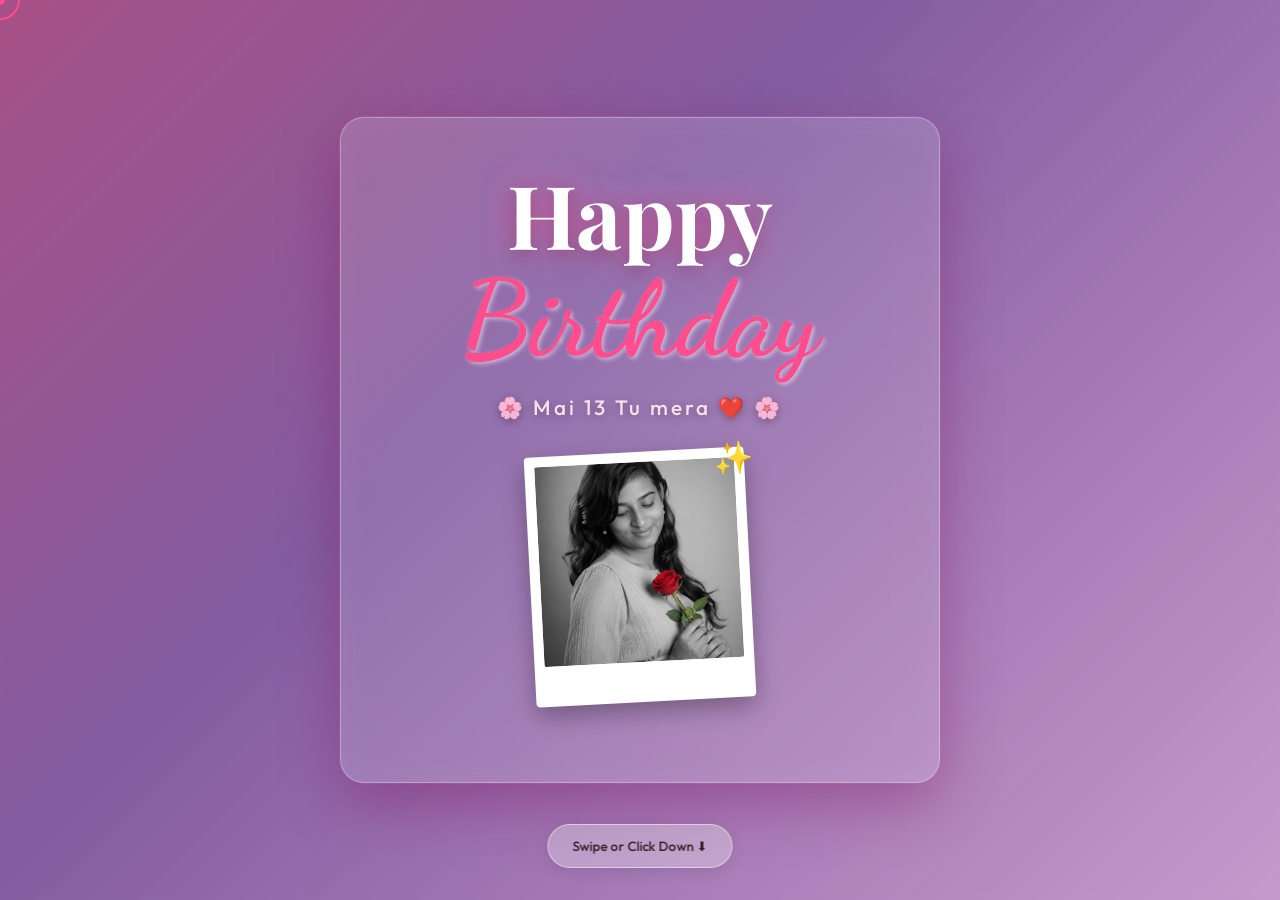
<file: index.html>
<!DOCTYPE html>
<html lang="en">

<head>
  <meta charset="UTF-8">
  <meta name="viewport" content="width=device-width, initial-scale=1.0">
  <title>Happy Birthday, Bestie! 🎀</title>
  <link rel="stylesheet" href="style.css">
  <link
    href="https://fonts.googleapis.com/css2?family=Playfair+Display:ital,wght@0,400;0,700;1,400&family=Dancing+Script:wght@600;700&family=Outfit:wght@300;400;500;600&display=swap"
    rel="stylesheet">
</head>

<body>
  <!-- Custom Cursor Elements -->
  <div class="cursor-dot"></div>
  <div class="cursor-outline"></div>

  <!-- Audio Element -->
  <audio id="bg-music" src="Barthday.webm" preload="auto"></audio>

  <div class="scroll-container">

    <!-- PAGE 1: Hero -->
    <section class="page hero-page" id="page-1">
      <div class="glass-panel">
        <h1 class="hero-title">Happy <br><span class="cursive">Birthday</span></h1>
        <p class="hero-date">🌸 Mai 13 Tu mera ❤️ 🌸</p>
        <div class="hero-photo-wrapper polaroid">
          <img src="11.jpeg" alt="Bestie" class="fit-img">
          <div class="sparkle">✨</div>
        </div>
      </div>
      <button class="next-page-btn" onclick="scrollToPage('page-2')">Swipe or Click Down ⬇</button>
    </section>

    <!-- PAGE 2: Message Section -->
    <section class="page message-page" id="page-2">
      <div class="glass-panel">
        <h2 class="section-title">A Little Note...</h2>
        <p class="message-text">
          Hey you ✨<br><br>
          I don't need a special occasion to tell you how much you mean to me — but since today is literally your day,
          I'm saying it louder. You are the kind of person who makes ordinary days feel like adventures.<br><br>
          The one I call when something amazing happens, and also when everything falls apart.
        </p>
      </div>
      <button class="next-page-btn" onclick="scrollToPage('page-3')">Next ⬇</button>
    </section>

    <!-- PAGE 3: Memories -->
    <section class="page memories-page" id="page-3">
      <h2 class="section-title text-light">Your Beautiful Chaos 📸</h2>
      <div class="gallery-track">
        <div class="polaroid"><img src="6.jpeg" class="fit-img" alt="Memory">
          <p>Hmari choti don😎</p>
        </div>
        <div class="polaroid"><img src="2.jpeg" class="fit-img" alt="Memory">
          <p>Cutest Girl❤️‍🔥</p>
        </div>
        <div class="polaroid"><img src="24.jpeg" class="fit-img" alt="Memory">
          <p> Butterfly🦋🦋</p>
        </div>
        <div class="polaroid"><img src="18.jpeg" class="fit-img" alt="Memory">
          <p>Thoda Asthetic Pose Deta Hnu</p>
        </div>
        <div class="polaroid"><img src="25.jpeg" class="fit-img" alt="Memory">
          <p>Pritiest Girl 🐷🐷</p>
        </div>
        <div class="polaroid"><img src="12.jpeg" class="fit-img" alt="Memory">
          <p>Bestieeee🫂🫂</p>
        </div>
        <div class="polaroid"><img src="7.jpeg" class="fit-img" alt="Memory">
          <p>No Caption Needed 🙄</p>
        </div>
        <div class="polaroid"><img src="4.jpeg" class="fit-img" alt="Memory">
          <p>Sakal se Se Hni Harami Lagti H </p>
        </div>
        <div class="polaroid"><img src="20.jpeg" class="fit-img" alt="Memory">
          <p> Barbie 💅</p>
        </div>
      </div>
      <button class="next-page-btn light" onclick="scrollToPage('page-4')">Next ⬇</button>
    </section>

    <!-- PAGE 4: Song Playlist -->
    <section class="page song-page" id="page-4">
      <div class="music-player glass-panel">
        <h2 class="section-title">Our Soundtrack 🎵</h2>

        <div class="record-wrapper">
          <div class="record" id="record">
            <div class="record-center"></div>
          </div>
        </div>

        <div class="playlist">
          <div class="song-item active" onclick="playSong(0, 'Birthday', 'Happy Birthday 🎂', 'Barthday.webm')">
            <div class="song-info">
              <span class="song-title">Birthday</span>
              <span class="song-artist">Unknown</span>
            </div>
            <div class="playing-bars">
              <div class="bar"></div>
              <div class="bar"></div>
              <div class="bar"></div>
            </div>
          </div>

          <div class="song-item"
            onclick="playSong(1, 'Main Tera Musafir', 'Mai Bhatka Tu Mera Basera 🌸', 'Main Tera __ Musafir Mai Bhatka Tu Mera Basera.webm')">
            <div class="song-info">
              <span class="song-title">Main Tera Musafir</span>
              <span class="song-artist">Unknown</span>
            </div>
            <div class="playing-bars">
              <div class="bar"></div>
              <div class="bar"></div>
              <div class="bar"></div>
            </div>
          </div>

          <div class="song-item"
            onclick="playSong(2, 'Sitara Hai Tu', 'Meri nazar ka ✨', 'Sitara hai tu meri meri nazar ka.webm')">
            <div class="song-info">
              <span class="song-title">Sitara Hai Tu</span>
              <span class="song-artist">Unknown</span>
            </div>
            <div class="playing-bars">
              <div class="bar"></div>
              <div class="bar"></div>
              <div class="bar"></div>
            </div>
          </div>
        </div>

        <h3 class="current-song-name" id="current-title">Birthday</h3>
        <p class="current-song-desc" id="current-desc">Happy Birthday 🎂</p>
      </div>

      <!-- Play button sits separately below the glass card -->
      <div class="player-controls">
        <button id="play-btn" class="play-btn">▶ Play</button>
      </div>

      <!-- Next page button pinned at the bottom -->
      <button class="next-page-btn" onclick="scrollToPage('page-5')">Next ⬇</button>
    </section>

    <!-- PAGE 5: Birthday Wishes -->
    <section class="page wishes-page" id="page-5">
      <h2 class="section-title">Tap a Star ⭐</h2>
      <div class="stars-container">
        <div class="star" onclick="showWish(0)">⭐</div>
        <div class="star" onclick="showWish(1)">⭐</div>
        <div class="star" onclick="showWish(2)">⭐</div>
        <div class="star" onclick="showWish(3)">⭐</div>
        <div class="star" onclick="showWish(4)">⭐</div>
      </div>
      <div class="wish-display glass-panel" id="wish-display">
        Make a wish!
      </div>
      <button class="next-page-btn" onclick="scrollToPage('page-6')">Next ⬇</button>
    </section>

    <!-- PAGE 6: Blow Candle -->
    <section class="page candle-page" id="page-6">
      <h2 class="section-title text-light">Make a Wish & Tap to Blow 🎂</h2>
      <div class="cake-container" onclick="blowCandles()">
        <div class="flame" id="flame1"></div>
        <div class="flame" id="flame2"></div>
        <div class="flame" id="flame3"></div>
        <div class="candle c1"></div>
        <div class="candle c2"></div>
        <div class="candle c3"></div>
        <div class="cake-top">Happy Birthday!</div>
        <div class="cake-bottom"></div>
      </div>
      <p class="cake-msg" id="cake-msg"></p>
      <button class="next-page-btn light" onclick="scrollToPage('page-7')">Next ⬇</button>
    </section>

    <!-- PAGE 7: Message from Heart -->
    <section class="page heart-page" id="page-7">
      <div class="glass-panel">
        <h2 class="section-title">From the Heart ♥</h2>
        <p class="message-text">
          Watching you exist in the world — with all your warmth, your chaos, your brilliance — genuinely makes me proud
          to be your best friend. <br><br>
          Today I hope you feel as loved as you make everyone around you feel. You are irreplaceable. Happy birthday, my
          favorite human.
        </p>
      </div>
      <button class="next-page-btn" onclick="scrollToPage('page-8')">Next ⬇</button>
    </section>

    <!-- PAGE 8: Footer -->
    <section class="page footer-page" id="page-8">
      <div class="glass-panel text-center">
        <div class="hearts">💕 💖 💕 💖 💕</div>
        <h2 class="footer-main">Made with all my love, just for you 🌸</h2>
        <p class="footer-sub">Have the most magical birthday ever, bestie ✨</p>
        <div class="hearts">🌺 🌸 🌺 🌸 🌺</div>
      </div>
    </section>

  </div>

  <script>
    // -----------------------------------------
    // SMOOTH SCROLL NAVIGATION
    // -----------------------------------------
    function scrollToPage(pageId) {
      document.getElementById(pageId).scrollIntoView({ behavior: 'smooth' });
    }

    // -----------------------------------------
    // 1. ULTRA-SMOOTH FLOWER CURSOR EFFECT
    // -----------------------------------------
    const cursorDot = document.querySelector('.cursor-dot');
    const cursorOutline = document.querySelector('.cursor-outline');

    let mouseX = 0;
    let mouseY = 0;
    let outlineX = 0;
    let outlineY = 0;

    window.addEventListener('mousemove', (e) => {
      mouseX = e.clientX;
      mouseY = e.clientY;
      // Dot moves instantly via transform
      cursorDot.style.transform = `translate(${mouseX}px, ${mouseY}px)`;
    });

    // Lerp function for buttery smooth trailing outline
    function lerp(start, end, amt) {
      return (1 - amt) * start + amt * end;
    }

    function animateCursor() {
      outlineX = lerp(outlineX, mouseX, 0.15);
      outlineY = lerp(outlineY, mouseY, 0.15);
      cursorOutline.style.transform = `translate(${outlineX}px, ${outlineY}px)`;
      requestAnimationFrame(animateCursor);
    }
    animateCursor();

    // Spawn flowers on click/touch
    function spawnFlower(x, y) {
      const flower = document.createElement('div');
      flower.classList.add('cursor-flower');
      const flowers = ['🌸', '🌺', '✨', '💖'];
      flower.textContent = flowers[Math.floor(Math.random() * flowers.length)];
      flower.style.left = x + 'px';
      flower.style.top = y + 'px';

      const angle = Math.random() * Math.PI * 2;
      const distance = 40 + Math.random() * 60;
      flower.style.setProperty('--tx', `${Math.cos(angle) * distance}px`);
      flower.style.setProperty('--ty', `${Math.sin(angle) * distance}px`);

      document.body.appendChild(flower);
      setTimeout(() => flower.remove(), 1000);
    }

    window.addEventListener('click', (e) => {
      // Don't spawn if clicking a button to keep UI clean
      if (e.target.tagName.toLowerCase() === 'button') return;
      for (let i = 0; i < 6; i++) {
        setTimeout(() => spawnFlower(e.clientX, e.clientY), i * 40);
      }
    });

    window.addEventListener('touchstart', (e) => {
      if (e.target.tagName.toLowerCase() === 'button') return;
      for (let i = 0; i < e.touches.length; i++) {
        spawnFlower(e.touches[i].clientX, e.touches[i].clientY);
      }
    });

    // -----------------------------------------
    // 2. PLAYLIST AUDIO PLAYER
    // -----------------------------------------
    const audio = document.getElementById('bg-music');
    const playBtn = document.getElementById('play-btn');
    const record = document.getElementById('record');
    const songItems = document.querySelectorAll('.song-item');
    const currentTitle = document.getElementById('current-title');
    const currentDesc = document.getElementById('current-desc');
    let isPlaying = false;
    let currentSongIndex = 0;

    function playSong(index, title, desc, src) {
      currentSongIndex = index;
      currentTitle.textContent = title;
      currentDesc.textContent = desc;

      // Update UI active state
      songItems.forEach((item, i) => {
        if (i === index) item.classList.add('active');
        else item.classList.remove('active');
      });

      // Update audio source if provided and changed
      if (src) {
        const currentSrc = audio.getAttribute('src');
        if (currentSrc !== src) {
          audio.src = src;
        }
      }

      // Restart and play audio
      audio.currentTime = 0;
      audio.play();
      isPlaying = true;
      record.style.animationPlayState = 'running';
      playBtn.innerHTML = '⏸ Pause';
    }

    playBtn.addEventListener('click', () => {
      if (isPlaying) {
        audio.pause();
        record.style.animationPlayState = 'paused';
        playBtn.innerHTML = '▶ Play';
      } else {
        audio.play();
        record.style.animationPlayState = 'running';
        playBtn.innerHTML = '⏸ Pause';
      }
      isPlaying = !isPlaying;
    });

    // -----------------------------------------
    // 3. WISHES
    // -----------------------------------------
    const wishes = [
      "May every dream you hold dear come true this year! 🌟",
      "Wishing you a year full of laughter and adventures! 🌺",
      "May happiness follow you everywhere you go! 💕",
      "Here's to endless joy, good health, and beautiful memories! ✨",
      "Wishing you a heart full of love and a life full of magic! 🦋"
    ];
    function showWish(idx) {
      const display = document.getElementById('wish-display');
      display.style.opacity = '0';
      setTimeout(() => {
        display.textContent = wishes[idx];
        display.style.opacity = '1';
      }, 300);

      const stars = document.querySelectorAll('.star');
      const rect = stars[idx].getBoundingClientRect();
      for (let i = 0; i < 4; i++) {
        spawnFlower(rect.left + rect.width / 2, rect.top + rect.height / 2);
      }
    }

    // -----------------------------------------
    // 4. BLOW CANDLES & CONFETTI
    // -----------------------------------------
    let blown = false;
    function blowCandles() {
      if (blown) return;
      blown = true;
      document.getElementById('flame1').style.opacity = '0';
      document.getElementById('flame1').style.transform = 'translateY(-20px) scale(0)';

      setTimeout(() => {
        document.getElementById('flame2').style.opacity = '0';
        document.getElementById('flame2').style.transform = 'translateY(-20px) scale(0)';
      }, 150);

      setTimeout(() => {
        document.getElementById('flame3').style.opacity = '0';
        document.getElementById('flame3').style.transform = 'translateY(-20px) scale(0)';
        document.getElementById('cake-msg').textContent = "🎉 Yay! Happy Birthday! 🎉";
        document.getElementById('cake-msg').style.opacity = '1';
        fireConfetti();
      }, 300);
    }

    function fireConfetti() {
      const colors = ['#f7c5d5', '#e91e8c', '#f7c948', '#ffffff'];
      for (let i = 0; i < 100; i++) {
        const conf = document.createElement('div');
        conf.classList.add('confetti');
        conf.style.left = Math.random() * 100 + 'vw';
        conf.style.backgroundColor = colors[Math.floor(Math.random() * colors.length)];
        conf.style.animationDuration = (Math.random() * 3 + 2) + 's';
        conf.style.animationDelay = (Math.random() * 0.5) + 's';
        document.body.appendChild(conf);
        setTimeout(() => conf.remove(), 5000);
      }
    }
  </script>
</body>

</html>
</file>
<file: style.css>
/* =============================================
   BIRTHDAY WEBSITE — style.css
   Theme: Premium Modern Glassmorphism & Polaroids
   ============================================= */

:root {
  --pink-light: #ffe6f0;
  --pink-mid: #fca5c5;
  --pink-deep: #ff4d8d;
  --gold: #ffc837;
  --text-dark: #3a1c27;
  --text-light: #ffffff;
  --glass-bg: rgba(255, 255, 255, 0.25);
  --glass-border: rgba(255, 255, 255, 0.4);
  --font-cursive: 'Dancing Script', cursive;
  --font-display: 'Playfair Display', serif;
  --font-body: 'Outfit', sans-serif;
}

* {
  margin: 0;
  padding: 0;
  box-sizing: border-box;
}

body {
  font-family: var(--font-body);
  background: linear-gradient(135deg, #fbc2eb 0%, #a6c1ee 100%);
  color: var(--text-dark);
  overflow: hidden;
  cursor: none;
}

/* =============================================
   ULTRA-SMOOTH CUSTOM CURSOR
   ============================================= */
.cursor-dot {
  position: fixed;
  top: 0;
  left: 0;
  width: 10px;
  height: 10px;
  background-color: var(--pink-deep);
  border-radius: 50%;
  pointer-events: none;
  z-index: 9999;
  /* Shift exact center to match mouse */
  margin-left: -5px;
  margin-top: -5px;
}

.cursor-outline {
  position: fixed;
  top: 0;
  left: 0;
  width: 40px;
  height: 40px;
  border: 2px solid var(--pink-deep);
  border-radius: 50%;
  pointer-events: none;
  z-index: 9998;
  margin-left: -20px;
  margin-top: -20px;
  /* Transform is handled by JS requestAnimationFrame for max smoothness */
}

.cursor-flower {
  position: fixed;
  pointer-events: none;
  font-size: 24px;
  z-index: 9997;
  transform: translate(-50%, -50%);
  animation: floatAway 1s cubic-bezier(0.25, 1, 0.5, 1) forwards;
}

@keyframes floatAway {
  0% {
    opacity: 1;
    transform: translate(-50%, -50%) scale(0.5);
  }

  100% {
    opacity: 0;
    transform: translate(calc(-50% + var(--tx)), calc(-50% + var(--ty))) scale(1.5) rotate(45deg);
  }
}

@media (pointer: coarse) {
  body {
    cursor: auto;
  }

  .cursor-dot,
  .cursor-outline {
    display: none;
  }
}

/* =============================================
   SCROLL SNAP CONTAINER
   ============================================= */
.scroll-container {
  height: 100vh;
  width: 100vw;
  overflow-y: scroll;
  scroll-snap-type: y mandatory;
  scroll-behavior: smooth;
  -ms-overflow-style: none;
  scrollbar-width: none;
}

.scroll-container::-webkit-scrollbar {
  display: none;
}

.page {
  height: 100vh;
  width: 100vw;
  scroll-snap-align: start;
  display: flex;
  flex-direction: column;
  justify-content: center;
  align-items: center;
  position: relative;
  padding: 2rem;
}

/* =============================================
   GLASSMORPHISM UTILS
   ============================================= */
.glass-panel {
  background: var(--glass-bg);
  backdrop-filter: blur(20px);
  -webkit-backdrop-filter: blur(20px);
  border: 1px solid var(--glass-border);
  border-radius: 24px;
  padding: 3rem;
  max-width: 600px;
  width: 100%;
  text-align: center;
  box-shadow: 0 15px 35px rgba(0, 0, 0, 0.1), inset 0 0 0 1px rgba(255, 255, 255, 0.2);
  transform: translateY(20px);
  animation: fadeUp 1s ease forwards;
}

@keyframes fadeUp {
  to {
    transform: translateY(0);
    opacity: 1;
  }
}

.section-title {
  font-family: var(--font-display);
  font-size: 2.5rem;
  margin-bottom: 1.5rem;
  color: var(--text-dark);
}

.section-title.text-light {
  color: var(--text-light);
  text-shadow: 0 2px 10px rgba(0, 0, 0, 0.2);
}

/* =============================================
   NAVIGATION BUTTON
   ============================================= */
.next-page-btn {
  position: absolute;
  bottom: 2rem;
  left: 50%;
  transform: translateX(-50%);
  background: rgba(255, 255, 255, 0.3);
  backdrop-filter: blur(10px);
  border: 1px solid rgba(255, 255, 255, 0.5);
  color: var(--text-dark);
  padding: 0.8rem 1.5rem;
  border-radius: 50px;
  font-family: var(--font-body);
  font-weight: 500;
  cursor: pointer;
  box-shadow: 0 4px 15px rgba(0, 0, 0, 0.1);
  animation: bounceNav 2s infinite;
  transition: background 0.3s, transform 0.3s;
  z-index: 10;
}

.next-page-btn.light {
  background: rgba(0, 0, 0, 0.2);
  color: #fff;
  border-color: rgba(255, 255, 255, 0.2);
}

.next-page-btn:hover {
  background: rgba(255, 255, 255, 0.6);
}

@keyframes bounceNav {

  0%,
  100% {
    transform: translate(-50%, 0);
  }

  50% {
    transform: translate(-50%, 10px);
  }
}

/* =============================================
   PERFECT IMAGE FRAMING (POLAROID)
   ============================================= */
.polaroid {
  background: #fff;
  padding: 10px 10px 40px 10px;
  border-radius: 4px;
  box-shadow: 0 10px 25px rgba(0, 0, 0, 0.3);
  display: flex;
  flex-direction: column;
}

.fit-img {
  width: 100%;
  height: 100%;
  object-fit: cover;
  aspect-ratio: 1 / 1;
  /* Forces a perfect square */
  border-radius: 2px;
}

/* =============================================
   PAGE 1: HERO
   ============================================= */
.hero-page {
  background: url('https://images.unsplash.com/photo-1518173946687-a4c8892bbd9f?q=80&w=2000&auto=format&fit=crop') center/cover no-repeat;
  background-attachment: fixed;
}

.hero-page::before {
  content: '';
  position: absolute;
  inset: 0;
  background: linear-gradient(135deg,
      rgba(120, 20, 80, 0.65) 0%,
      rgba(60, 10, 100, 0.55) 40%,
      rgba(255, 80, 140, 0.35) 100%);
  backdrop-filter: blur(2px);
  z-index: -1;
}

/* Floating sparkle particles on hero */
.hero-page .glass-panel {
  background: rgba(255, 255, 255, 0.12);
  border: 1px solid rgba(255, 255, 255, 0.3);
  box-shadow:
    0 20px 60px rgba(120, 0, 80, 0.35),
    0 0 0 1px rgba(255, 150, 200, 0.15),
    inset 0 0 40px rgba(255, 255, 255, 0.05);
}

.hero-page .hero-title {
  color: #fff;
  text-shadow:
    0 0 30px rgba(255, 100, 180, 0.8),
    0 4px 20px rgba(0, 0, 0, 0.4);
}

.hero-page .hero-date {
  color: rgba(255, 230, 240, 0.95);
  text-shadow: 0 2px 10px rgba(0, 0, 0, 0.3);
  font-size: 1.3rem;
  letter-spacing: 3px;
}

.hero-title {
  font-family: var(--font-display);
  font-size: clamp(3.5rem, 10vw, 5.5rem);
  line-height: 1.1;
  margin-bottom: 1rem;
}

.hero-title .cursive {
  font-family: var(--font-cursive);
  color: var(--pink-deep);
  font-size: 1.2em;
  text-shadow: 2px 2px 4px rgba(255, 255, 255, 0.5);
}

.hero-date {
  font-size: 1.2rem;
  letter-spacing: 2px;
  margin-bottom: 2rem;
  font-weight: 500;
}

.hero-photo-wrapper {
  position: relative;
  width: 220px;
  margin: 0 auto 2rem;
  transform: rotate(-3deg);
  transition: transform 0.3s ease;
}

.hero-photo-wrapper:hover {
  transform: rotate(0deg) scale(1.05);
}

.sparkle {
  position: absolute;
  top: -10px;
  right: -10px;
  font-size: 2rem;
  animation: pulse 2s infinite alternate;
}

@keyframes pulse {
  to {
    transform: scale(1.2);
    opacity: 0.7;
  }
}

/* =============================================
   PAGE 2 & 7: MESSAGES
   ============================================= */
.message-page {
  background: radial-gradient(circle at top right, #ffdde1, #ee9ca7);
}

.heart-page {
  background: radial-gradient(circle at bottom left, #ffc3a0, #ffafbd);
}

.message-text {
  font-size: 1.25rem;
  line-height: 1.9;
  font-family: var(--font-display);
  font-style: italic;
  color: #553344;
}

/* =============================================
   PAGE 3: MEMORIES
   ============================================= */
.memories-page {
  background: linear-gradient(to bottom, #1a1a2e, #16213e);
}

.memories-page-inner {
  position: relative;
  width: 100%;
  display: flex;
  align-items: center;
}

.gallery-track {
  display: flex;
  gap: 2rem;
  padding: 2rem 50vw 2rem 2rem;
  overflow-x: auto;
  scroll-snap-type: x mandatory;
  scroll-behavior: smooth;
  width: 100%;
  -ms-overflow-style: none;
  scrollbar-width: none;
}

.gallery-track::-webkit-scrollbar {
  display: none;
}

.gallery-track .polaroid {
  scroll-snap-align: center;
  min-width: 280px;
  height: 400px;
  transition: transform 0.4s cubic-bezier(0.175, 0.885, 0.32, 1.275);
}

.gallery-track .polaroid:nth-child(even) {
  transform: rotate(2deg);
}

.gallery-track .polaroid:nth-child(odd) {
  transform: rotate(-2deg);
}

.gallery-track .polaroid:hover {
  transform: scale(1.1) rotate(0deg);
  z-index: 2;
}

/* Gallery side navigation buttons */
.gallery-nav {
  position: absolute;
  top: 50%;
  transform: translateY(-50%);
  background: rgba(255, 255, 255, 0.15);
  backdrop-filter: blur(12px);
  border: 1px solid rgba(255, 255, 255, 0.35);
  color: #fff;
  width: 50px;
  height: 50px;
  border-radius: 50%;
  font-size: 1.4rem;
  cursor: pointer;
  display: flex;
  align-items: center;
  justify-content: center;
  z-index: 10;
  transition: background 0.3s, transform 0.2s, box-shadow 0.3s;
  box-shadow: 0 4px 20px rgba(0, 0, 0, 0.3);
  flex-shrink: 0;
}

.gallery-nav:hover {
  background: rgba(255, 77, 141, 0.7);
  box-shadow: 0 6px 25px rgba(255, 77, 141, 0.5);
  transform: translateY(-50%) scale(1.1);
}

.gallery-nav.prev {
  left: 1rem;
}

.gallery-nav.next {
  right: 1rem;
}

/* =============================================
   PAGE 4: SONG PLAYLIST
   ============================================= */
.song-page {
  background: linear-gradient(135deg, #f6d365 0%, #fda085 100%);
}

.record-wrapper {
  margin: 1rem auto;
  width: 120px;
  height: 120px;
}

.record {
  width: 100%;
  height: 100%;
  background: repeating-radial-gradient(#111, #111 5px, #222 6px, #222 10px);
  border-radius: 50%;
  display: flex;
  justify-content: center;
  align-items: center;
  box-shadow: 0 10px 30px rgba(0, 0, 0, 0.3);
  animation: spin 4s linear infinite;
  animation-play-state: paused;
}

.record-center {
  width: 35px;
  height: 35px;
  background: var(--pink-deep);
  border-radius: 50%;
  border: 3px solid #fff;
}

@keyframes spin {
  100% {
    transform: rotate(360deg);
  }
}

/* PLAYLIST UI */
.playlist {
  background: rgba(255, 255, 255, 0.4);
  border-radius: 16px;
  padding: 1rem;
  margin: 1.5rem 0;
  display: flex;
  flex-direction: column;
  gap: 0.5rem;
}

.song-item {
  display: flex;
  justify-content: space-between;
  align-items: center;
  padding: 0.8rem 1rem;
  border-radius: 12px;
  background: rgba(255, 255, 255, 0.5);
  cursor: pointer;
  transition: background 0.2s, transform 0.2s;
  text-align: left;
}

.song-item:hover {
  background: rgba(255, 255, 255, 0.8);
  transform: translateX(5px);
}

.song-item.active {
  background: var(--pink-deep);
  color: white;
}

.song-info {
  display: flex;
  flex-direction: column;
}

.song-title {
  font-weight: 600;
  font-size: 1rem;
}

.song-artist {
  font-size: 0.8rem;
  opacity: 0.8;
}

.playing-bars {
  display: none;
  gap: 3px;
  height: 15px;
  align-items: flex-end;
}

.song-item.active .playing-bars {
  display: flex;
}

.playing-bars .bar {
  width: 3px;
  background: white;
  animation: bounceBar 0.5s infinite alternate;
}

.playing-bars .bar:nth-child(2) {
  animation-delay: 0.2s;
}

.playing-bars .bar:nth-child(3) {
  animation-delay: 0.4s;
}

@keyframes bounceBar {
  0% {
    height: 5px;
  }

  100% {
    height: 15px;
  }
}

.current-song-name {
  font-size: 1.3rem;
  margin-top: 1rem;
}

.current-song-desc {
  font-size: 0.9rem;
  opacity: 0.8;
  margin-bottom: 0.5rem;
  font-style: italic;
}

.play-btn {
  background: var(--text-dark);
  color: #fff;
  border: none;
  padding: 0.9rem 2.5rem;
  border-radius: 50px;
  font-size: 1.15rem;
  font-family: var(--font-body);
  cursor: pointer;
  transition: transform 0.2s, background 0.2s, box-shadow 0.2s;
  box-shadow: 0 6px 20px rgba(0, 0, 0, 0.25);
  letter-spacing: 1px;
}

.play-btn:hover {
  background: var(--pink-deep);
  transform: scale(1.07);
  box-shadow: 0 8px 25px rgba(255, 77, 141, 0.5);
}

/* Player controls — sits between glass panel and next-btn */
.player-controls {
  margin-top: 1.2rem;
  display: flex;
  justify-content: center;
  align-items: center;
  gap: 1rem;
  z-index: 2;
}

/* =============================================
   PAGE 5: WISHES
   ============================================= */
.wishes-page {
  background: linear-gradient(to bottom, #cfd9df 0%, #e2ebf0 100%);
}

.stars-container {
  display: flex;
  gap: 1.5rem;
  margin-bottom: 2rem;
  flex-wrap: wrap;
  justify-content: center;
}

.star {
  font-size: 3.5rem;
  cursor: pointer;
  transition: transform 0.3s;
  filter: drop-shadow(0 4px 10px var(--gold));
}

.star:hover {
  transform: scale(1.2) rotate(10deg);
}

.wish-display {
  font-size: 1.5rem;
  font-family: var(--font-cursive);
  color: var(--pink-deep);
  min-height: 100px;
  display: flex;
  align-items: center;
  justify-content: center;
  transition: opacity 0.3s;
}

/* =============================================
   PAGE 6: CAKE
   ============================================= */
.candle-page {
  background: linear-gradient(180deg, #1f1c2c 0%, #928dab 100%);
}

.cake-container {
  position: relative;
  width: 220px;
  height: 150px;
  margin: 3rem auto;
  cursor: pointer;
}

.cake-top {
  width: 100%;
  height: 60px;
  background: #ffb6c1;
  border-radius: 50% 50% 0 0;
  position: absolute;
  bottom: 50px;
  display: flex;
  justify-content: center;
  align-items: center;
  color: white;
  font-family: var(--font-cursive);
  font-size: 1.2rem;
  box-shadow: inset 0 -5px rgba(0, 0, 0, 0.1);
  z-index: 2;
}

.cake-bottom {
  width: 100%;
  height: 70px;
  background: #fff3cd;
  border-radius: 0 0 20px 20px;
  position: absolute;
  bottom: 0;
  border-bottom: 5px solid #ffc107;
}

.candle {
  width: 12px;
  height: 40px;
  background: repeating-linear-gradient(45deg, #fff, #fff 5px, var(--pink-deep) 5px, var(--pink-deep) 10px);
  position: absolute;
  bottom: 100px;
  border-radius: 4px 4px 0 0;
  z-index: 1;
}

.c1 {
  left: 50px;
}

.c2 {
  left: 104px;
}

.c3 {
  left: 158px;
}

.flame {
  width: 16px;
  height: 26px;
  background: radial-gradient(ellipse at bottom, #fff176, #ffd740, #ff6d00);
  border-radius: 50% 50% 30% 30%;
  position: absolute;
  bottom: 142px;
  animation: flicker 0.8s infinite alternate;
  transition: opacity 0.3s, transform 0.3s;
}

#flame1 {
  left: 48px;
}

#flame2 {
  left: 102px;
}

#flame3 {
  left: 156px;
}

@keyframes flicker {
  0% {
    transform: scaleX(0.9) rotate(-2deg);
  }

  100% {
    transform: scaleX(1.1) rotate(2deg);
  }
}

.cake-msg {
  color: #fff;
  font-size: 1.5rem;
  opacity: 0;
  transition: opacity 0.5s;
  font-family: var(--font-cursive);
  text-align: center;
  margin-bottom: 2rem;
}

/* =============================================
   PAGE 8: FOOTER
   ============================================= */
.footer-page {
  background: linear-gradient(135deg, #302b63 0%, #24243e 100%);
}

.hearts {
  font-size: 1.5rem;
  letter-spacing: 10px;
  margin: 1rem 0;
  animation: pulse 2s infinite alternate;
}

.footer-main {
  font-family: var(--font-cursive);
  font-size: 2.2rem;
  color: var(--pink-light);
  margin: 1.5rem 0;
}

.footer-sub {
  font-size: 1.1rem;
  color: #ccc;
}

.text-center {
  text-align: center;
}

/* CONFETTI ANIMATION */
.confetti {
  position: fixed;
  top: -10px;
  width: 10px;
  height: 10px;
  z-index: 9999;
  animation: fall linear forwards;
  pointer-events: none;
}

@keyframes fall {
  to {
    transform: translateY(110vh) rotate(720deg);
    opacity: 0;
  }
}

/* =============================================
   RESPONSIVE DESIGN
   ============================================= */
@media (max-width: 768px) {
  .glass-panel {
    padding: 2rem 1.5rem;
  }

  .section-title {
    font-size: 2rem;
  }

  .gallery-track .polaroid {
    min-width: 250px;
    height: 350px;
  }

  .hero-photo-wrapper {
    width: 180px;
  }
}
</file>
